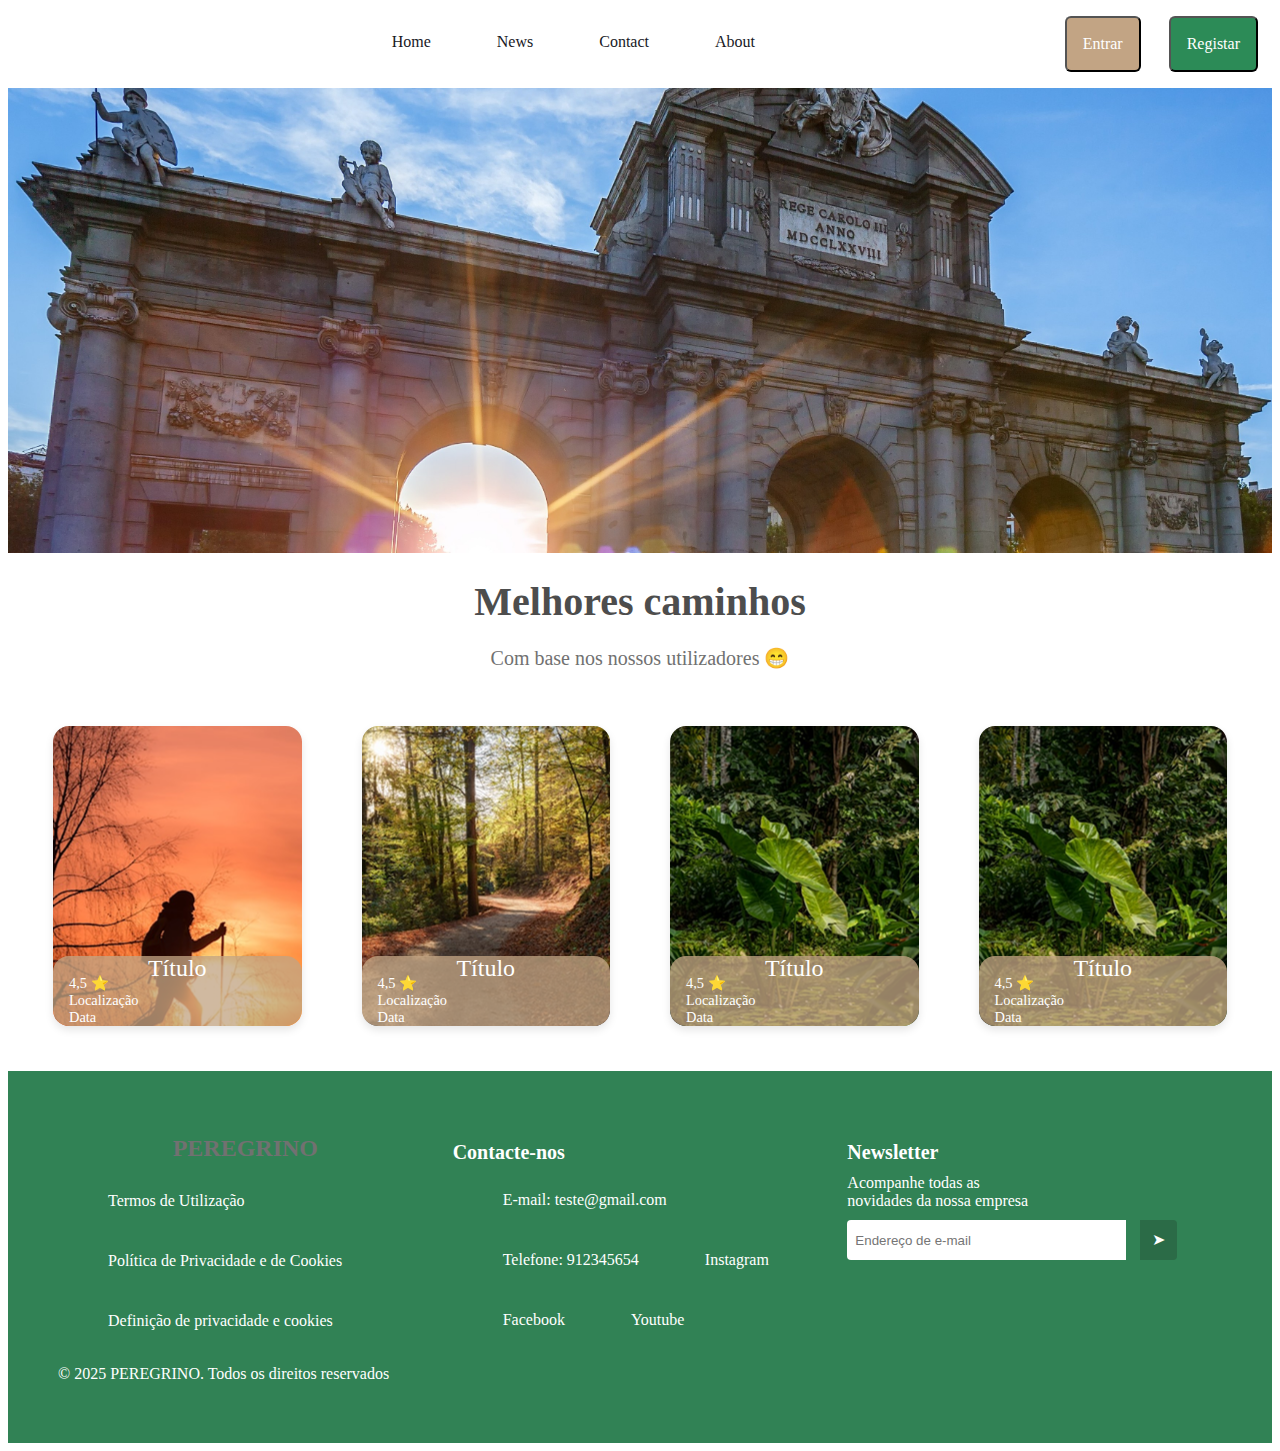
<file: index.html>
<!DOCTYPE html>
<html lang="pt-pt">
<head>
    <meta charset="UTF-8">
    <meta name="viewport" content="width=device-width, initial-scale=1.0">
    <title>Home</title>
    <link rel="stylesheet" type="text/css" href="css/lib/mycss.css">
</head>
<body>
    <menu>  
        <ul>
            <li><a href="#home">Home</a></li>
            <li><a href="html/noticias.html">News</a></li>
            <li><a href="#contact">Contact</a></li>
            <li><a class="active" href="#about">About</a></li>
        </ul>
        <button style="background: #C2A484; margin-left: auto;">Entrar</button>
        <button style="background: #2C8B57;">Registar</button>
    </menu>
    <img src="img/home2_image.jpg" alt="home image">
    <h1>Melhores caminhos</h1>
    <h2>Com base nos nossos utilizadores 😁</h2>
    <div class="cards-container">
        <div class="card card-um">
            <!-- <img src="img/card1.png" alt="card 1" class="card-image"> -->
            <div class="card-content">
                <h2 class="card-title">Título</h2>
                <div class="card-rating">4,5 ⭐</div>
                <div class="card-location">Localização</div>
                <div class="card-date">Data</div>
            </div>
        </div>
        <div class="card card-dois">
            <!-- <img src="img/card2.png" alt="Descrição da imagem" class="card-image"> -->
            <!-- <img src="img/card2.png" alt="card 2" class="card-image"> -->
            <div class="card-content">
                <h2 class="card-title">Título</h2>
                <div class="card-rating">4,5 ⭐</div>
                <div class="card-location">Localização</div>
                <div class="card-date">Data</div>
            </div>
        </div>
        <div class="card card-tres">
            <!-- <img src="img/card3.png" alt="Descrição da imagem" class="card-image"> -->
            <!-- <img src="img/card3.png" alt="card 3" class="card-image"> -->
            <div class="card-content">
                <h2 class="card-title">Título</h2>
                <div class="card-rating">4,5 ⭐</div>
                <div class="card-location">Localização</div>
                <div class="card-date">Data</div>
            </div>
        </div>
        <div class="card card-tres">
            <!-- <img src="img/card3.png" alt="Descrição da imagem" class="card-image"> -->
            <!-- <img src="img/card3.png" alt="card 3" class="card-image"> -->
            <div class="card-content">
                <h2 class="card-title">Título</h2>
                <div class="card-rating">4,5 ⭐</div>
                <div class="card-location">Localização</div>
                <div class="card-date">Data</div>
            </div>
        </div>
   </div>
<footer class="footer">
  <div class="footer-column">
    <h2 class="logo">PEREGRINO</h2>
    <ul>
      <li><a href="#">Termos de Utilização</a></li>
      <li><a href="#">Política de Privacidade e de Cookies</a></li>
      <li><a href="#">Definição de privacidade e cookies</a></li>
    </ul>
    <p class="copyright">© 2025 PEREGRINO. Todos os direitos reservados</p>
  </div>

  <div class="footer-column">
    <h3>Contacte-nos</h3>
    <ul>
      <li><a href="mailto:teste@gmail.com">E-mail: teste@gmail.com</a></li>
      <li><a href="tel:912345654">Telefone: 912345654</a></li>
      <li><a href="#">Instagram</a></li>
      <li><a href="#">Facebook</a></li>
      <li><a href="#">Youtube</a></li>
    </ul>
  </div>

  <div class="footer-column">
    <h3>Newsletter</h3>
    <p>Acompanhe todas as<br>novidades da nossa empresa</p>
    <form class="newsletter-form">
      <input type="email" placeholder="Endereço de e-mail" required>
      <button type="submit">➤</button>
    </form>
  </div>
</footer>

</body>
</html>
</file>
<file: css/lib/mycss.css>
h1{
color: #4D4D4D;

text-align: center;

font-family: Inter;
font-size: 40px;
font-style: normal;
font-weight: 600;
line-height: 44px;
}

h2{
  color: #717171;

text-align: center;
font-family: Inter;
font-size: 20px;
font-style: normal;
font-weight: 400;
line-height: 14px;
}

menu{
    display: flex;
    justify-content: center;
}

ul {
  list-style-type: none;
  margin: 0;
  padding: 0;
  overflow: hidden;
  margin-left: auto;
  
}

li {
  float: left;
}

li a {
  display: block;
  color: #18191F;
  text-align: center;
  padding: 14px 16px;
  text-decoration: none;
  padding-left: 50px;
  font-family: Inter;
  font-size: 16px;
  font-style: normal;
  font-weight: 400;
  line-height: 24px; 
}


li a:hover {
  color: #C2A484;
}

:active{
  margin-right: auto
}

button{
    display: block;
    color: white;
    text-align: center;
    padding: 14px 16px;
    text-decoration: none;
    border-radius: 6px;
    margin-right: 14px  ;
    margin-left: 14px;
    font-family: Inter;
    font-size: 16px;
    font-style: normal;
    font-weight: 400;
    line-height: 24px; 
    
}

button:hover{
    color: #18191F;
}

a{
    font-family: Inter;
    font-size: 16px;
    font-style: normal;
    font-weight: 400;
    line-height: 24px; 
}

img{
    width: 100%;
    display: block;
}

.cards-container {
      display: flex;
      gap: 20px; 
      padding: 25px;
      justify-content: center;
    }

    



.card {
    border-radius: 16px;
    box-shadow: 0 4px 8px rgba(0, 0, 0, 0.1);
    max-width: 300px;
    overflow: hidden;
    margin: 20px;
    transition: transform 0.2s;
    position: relative;
    width: 100%;
    height: 300px;
    
}

.card-um {
  background: url("../../img/card1.png");
  background-position: center;
}

.card-dois{
  background: url("../../img/card2.png");
  background-position: center;
}

.card-tres{
  background: url("../../img/card3.png");
  background-position: center;
}

.card:hover {
    transform: scale(1.05);
}


.card-content {
    position: absolute;
    left: 0;
    bottom: 0;
    width: 100%;
    background: rgba(194, 164, 132, 0.77); 
    border-radius: 16px;
    margin-right: 5px;
  }

.card-title {
    font-family: Inter;
    font-size: 1.5em;
    margin: 0;
    color: white;
    margin-top: 5px;
}

.card-rating, .card-location, .card-date {
    margin-left: 16px;
    font-family: Inter;
    font-size: 0.9em;
    color: white; /* Cor do texto */
}
.footer {
  display: flex;
  justify-content: space-between;
  background-color: #318255;
  color: white;
  padding: 40px;
  flex-wrap: wrap;
}

.footer-column {
  flex: 1;
  min-width: 250px;
  margin: 10px;
}

.logo {
  font-size: 24px;
  font-weight: bold;
}

.footer-column h3 {
  font-size: 20px;
  margin-bottom: 10px;
}

.footer-column ul {
  list-style: none;
  padding: 0;
  margin: 0;
}

.footer-column ul li {
  margin-bottom: 8px;
}

.footer-column ul li a {
  color: white;
  text-decoration: none;
  transition: color 0.3s;
}

.footer-column ul li a:hover {
  color: #ccc;
}

.footer-column p {
  margin: 10px 0;
}

.newsletter-form {
  display: flex;
  margin-top: 10px;
}

.newsletter-form input[type="email"] {
  padding: 8px;
  border: none;
  border-radius: 4px 0 0 4px;
  outline: none;
  width: 70%;
}

.newsletter-form button {
  padding: 8px 12px;
  border: none;
  background-color: #2b6b47;
  color: white;
  border-radius: 0 4px 4px 0;
  cursor: pointer;
}

.newsletter-form button:hover {
  background-color: #24593c;
}

@media (max-width: 768px) {
  .footer {
    flex-direction: column;
  }
}
</file>
